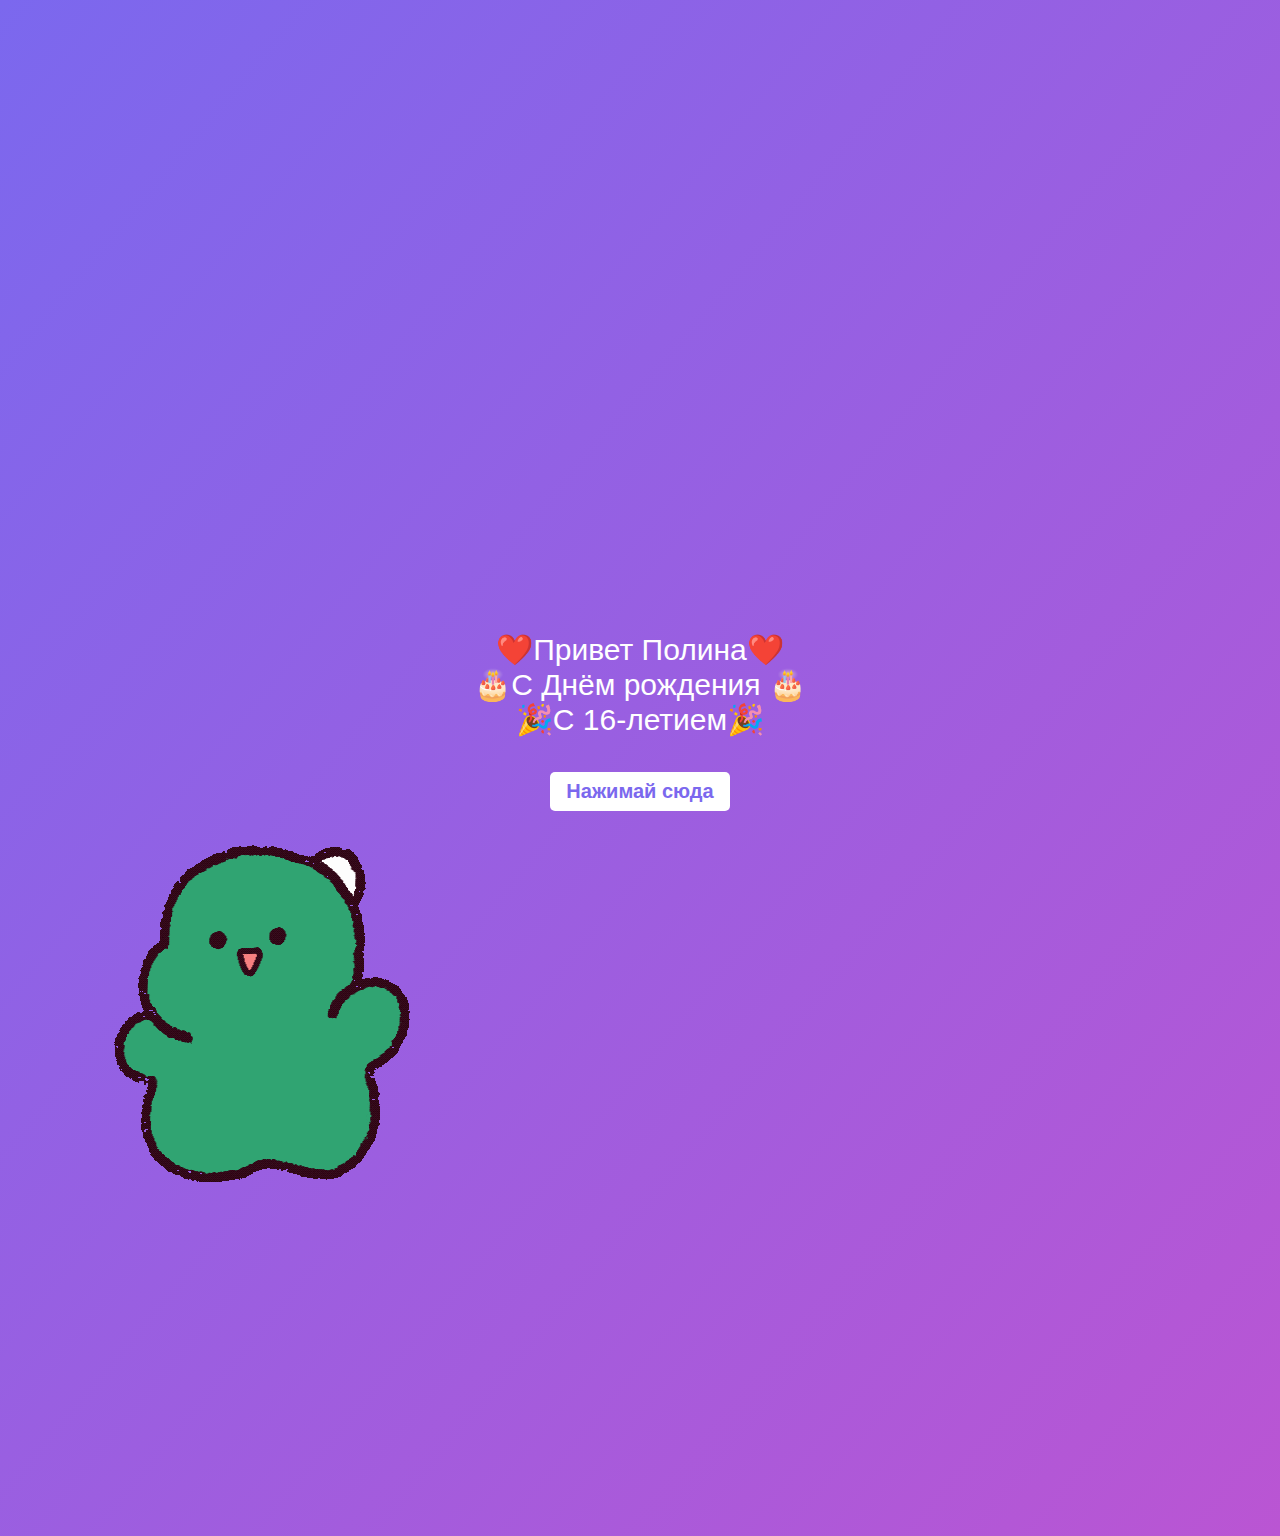
<file: index.html>
<!DOCTYPE html>
<html lang="en">
<head>
    <meta charset="UTF-8">
    <meta http-equiv="X-UA-Compatible" content="IE=edge">
    <meta name="viewport" content="width=device-width, initial-scale=1.0">
    <title>Happy birthday</title>
    <link rel="stylesheet" href="/css/style.css">
    <link rel="shortcut icon" href="/img/cake.png">
</head>
<body>
    <div class="text">
        ❤️Привет Полина❤️ <br>
        🎂С Днём рождения 🎂 <br>
        🎉С 16-летием🎉 <br>
        <br>
        <button onclick="document.location='/pages/glav.html'" class="but">Нажимай сюда</button>
    </div> <br>

    <div class="img">
        <img src="/img/giphy.gif" alt="">
    </div>
</body>
</html>
</file>
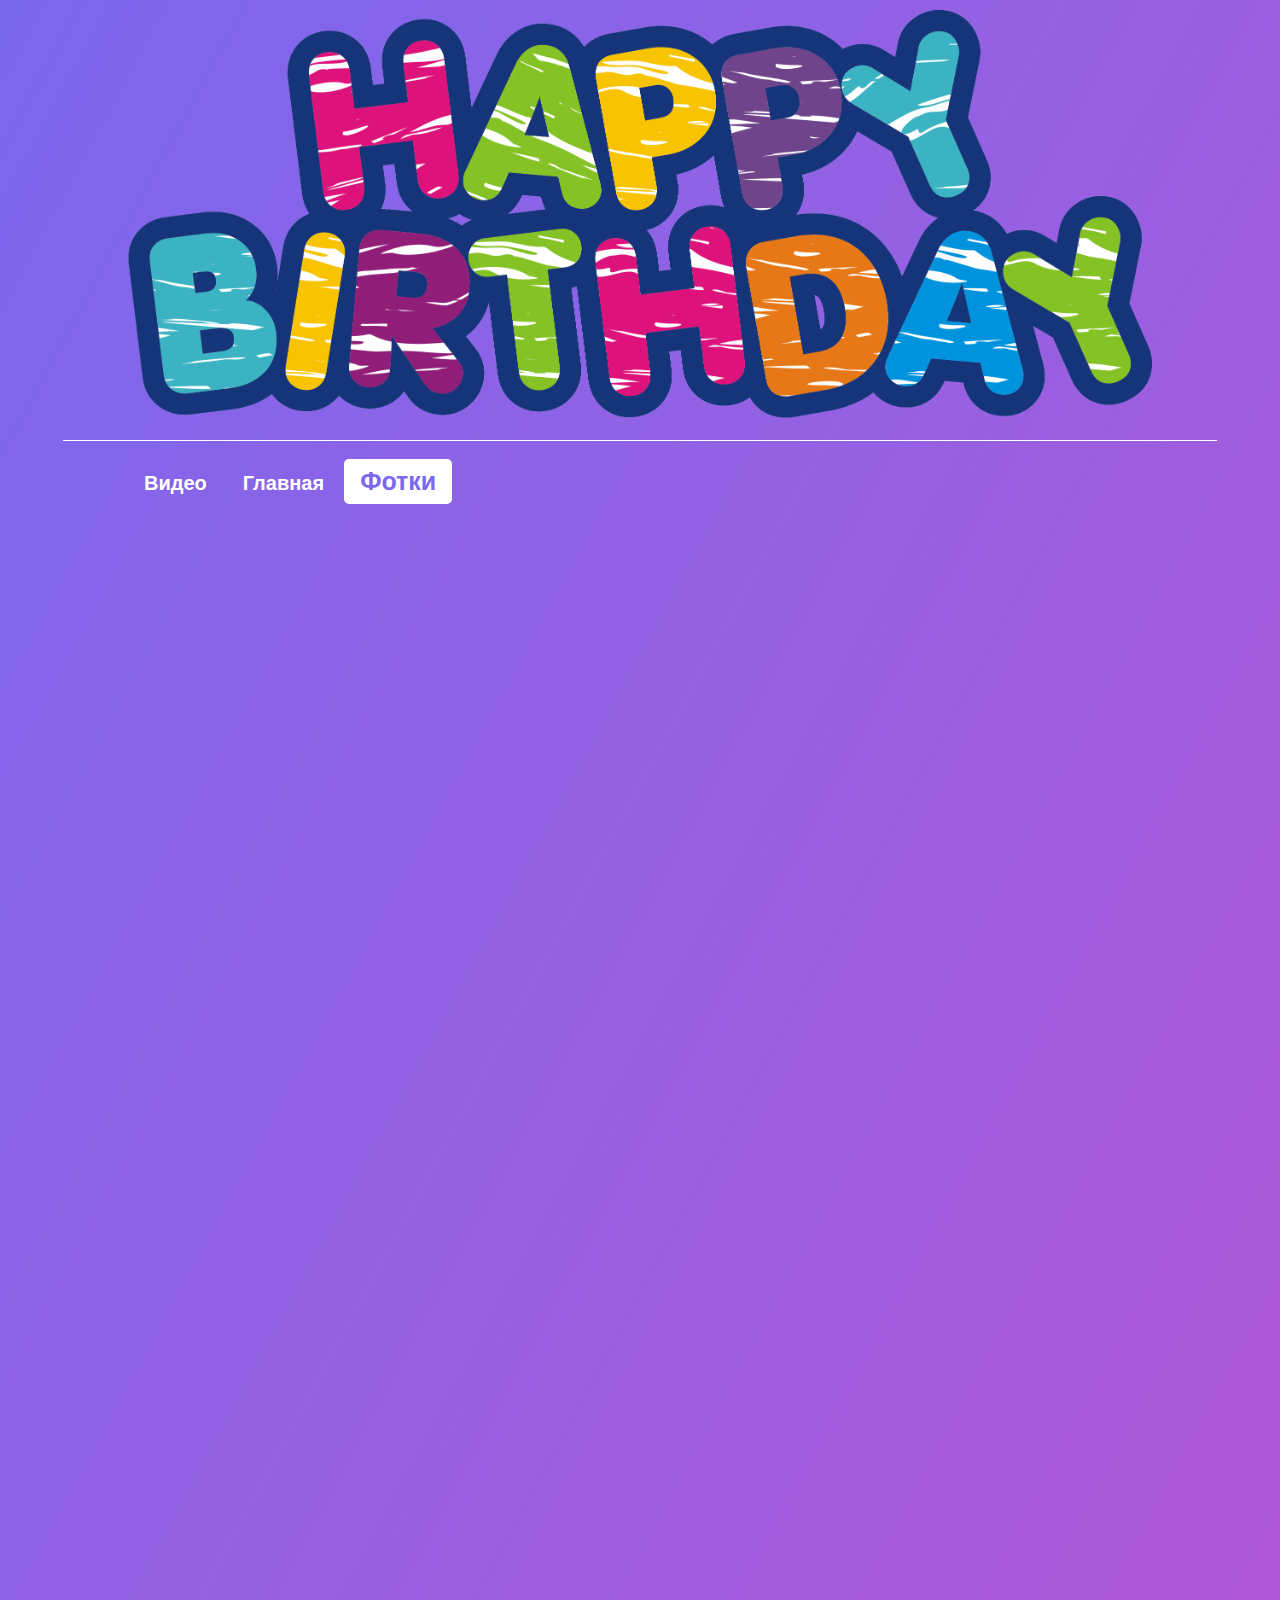
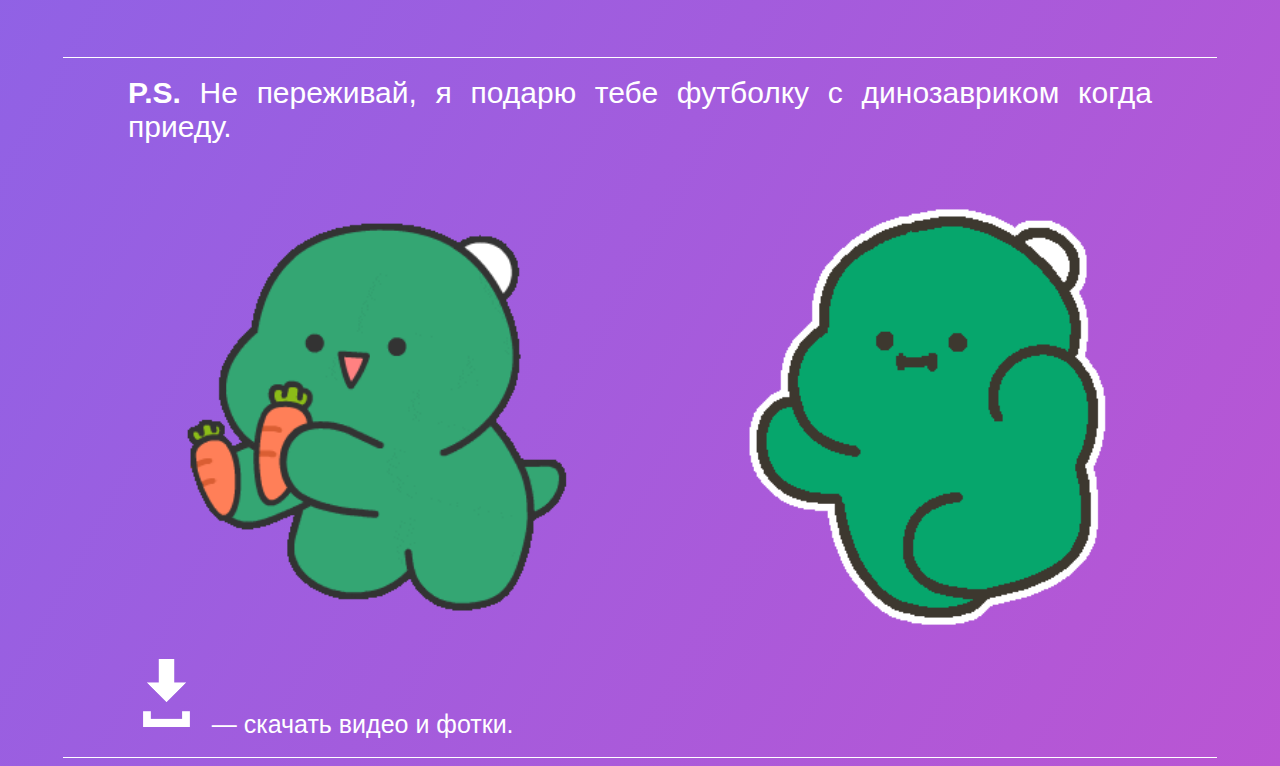
<file: pages/foto.html>
<!DOCTYPE html>
<html lang="en">
<head>
    <meta charset="UTF-8">
    <meta http-equiv="X-UA-Compatible" content="IE=edge">
    <meta name="viewport" content="width=device-width, initial-scale=1.0">
    <title>Happy birthday</title>
    <link rel="stylesheet" href="/css/foto.css">
    <link rel="shortcut icon" href="/img/cake.png">
</head>
<body>
    <header>
        <div class="logo">
          <img src="/img/happpp.png" alt="" class="logoimg">
        </div>
  </header>

  <hr align="center" width="90%" size="1" color="white">

  <main>
     <div class="menu">
       <button onclick="document.location='/pages/video.html'" class="but1">Видео</button>
       <button onclick="document.location='/pages/glav.html'" class="but1">Главная</button>
       <button onclick="document.location='/pages/foto.html'" class="but">Фотки</button>
     </div>

  </main>
  
  <hr align="center" width="90%" size="1" color="white">

  <footer>
      <div class="textfot">
          <b>P.S.</b> Не переживай, я подарю тебе футболку с динозавриком когда приеду.
      </div>
      <div class="container">
          <img src="/img/giphy (1).gif" alt="" class="dino">
          <img src="/img/giphy (3).gif" alt="" class="dino">
      </div>
      <a href="https://drive.google.com/drive/folders/1CqdsBICD-q4jsIxKK-OGBt_sTtHgglcz">
          <img src="/img/download-icon-white-24.jpg-1.gif" alt=""> — скачать видео и фотки.
      </a>
  </footer>

  <hr align="center" width="90%" size="1" color="white">
</body>
</html>
</file>
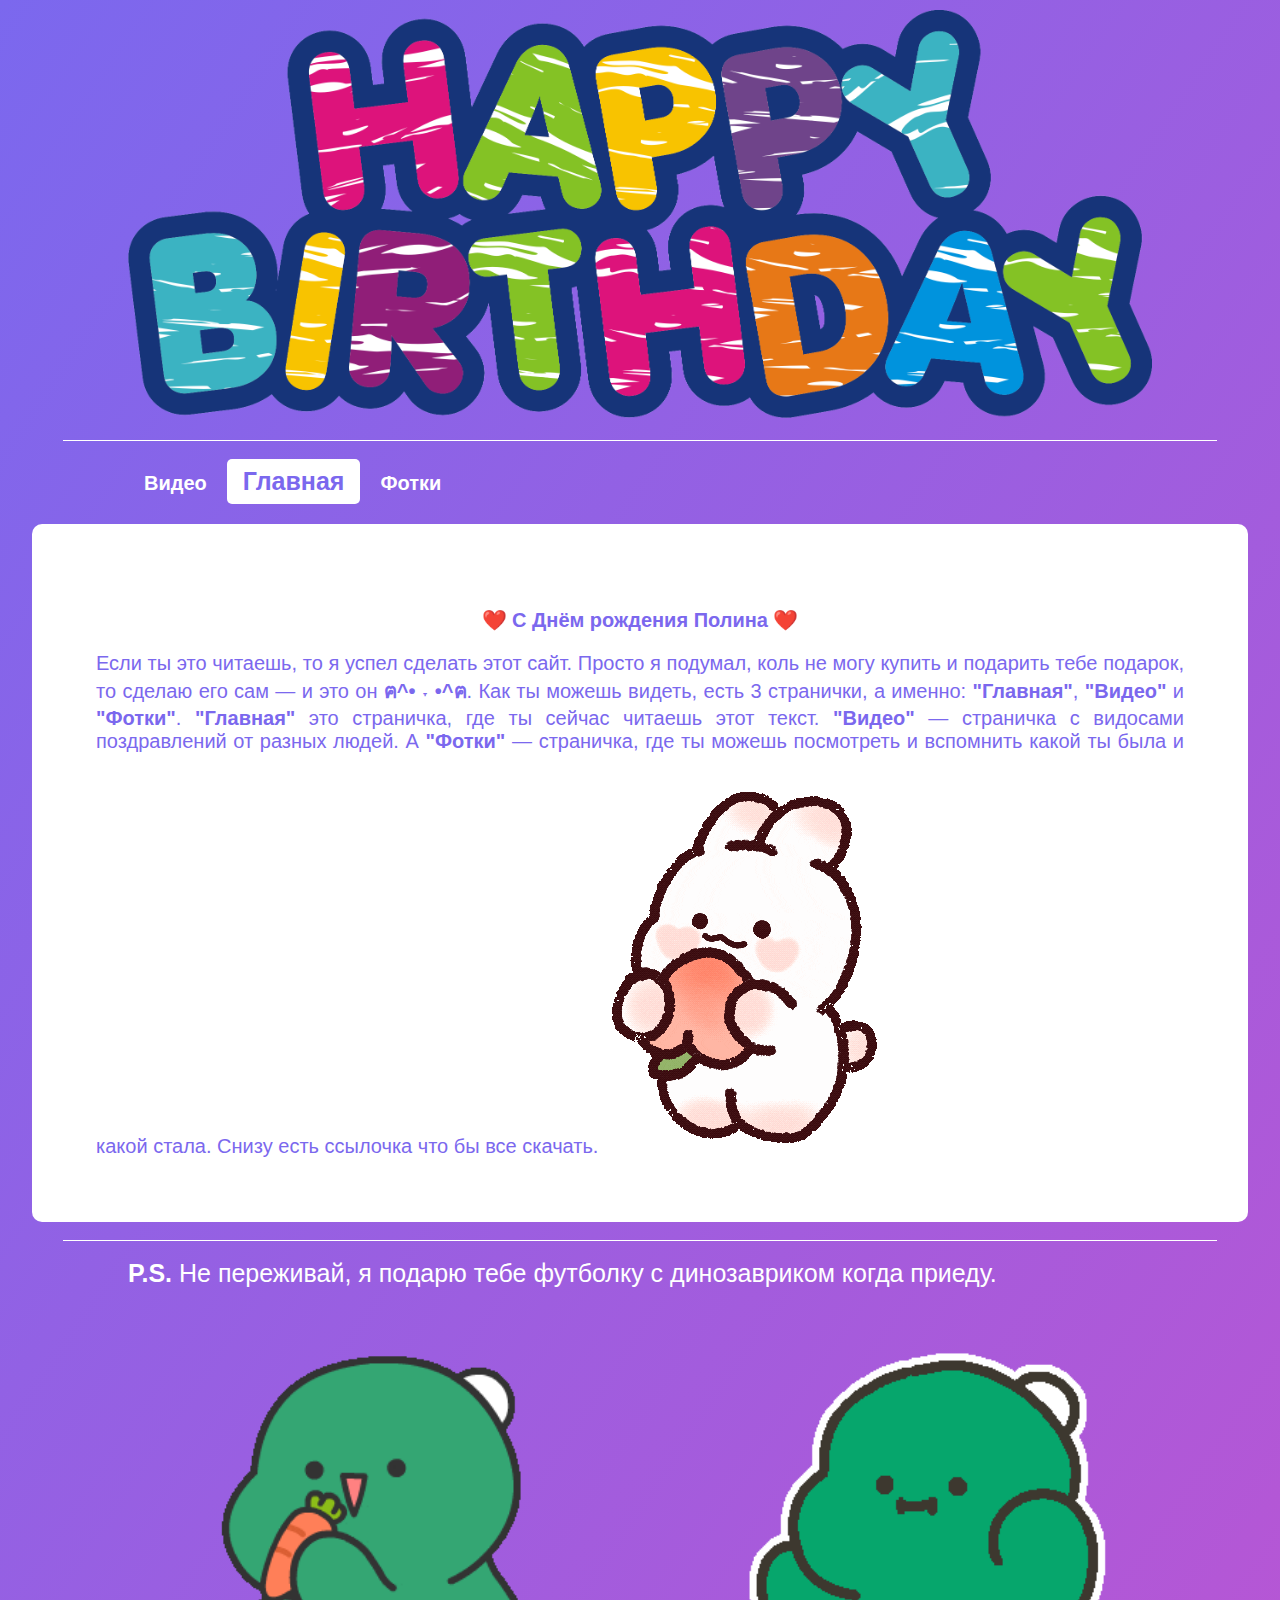
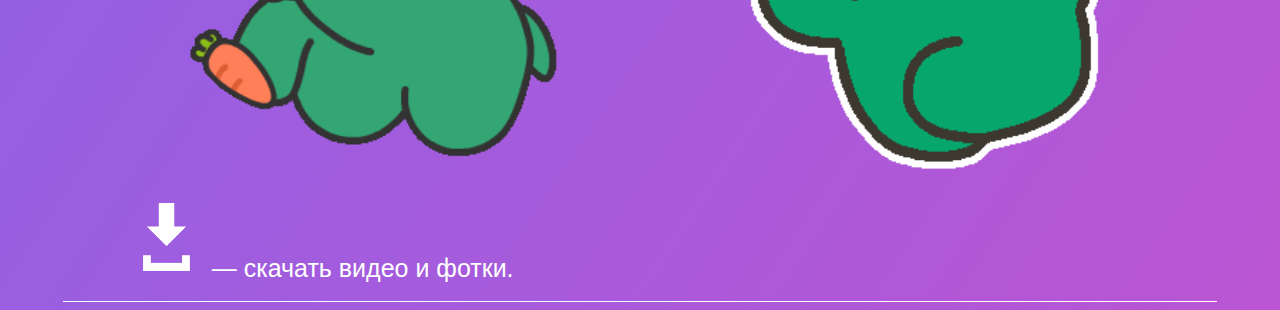
<file: pages/glav.html>
<!DOCTYPE html>
<html lang="en">
<head>
    <meta charset="UTF-8">
    <meta http-equiv="X-UA-Compatible" content="IE=edge">
    <meta name="viewport" content="width=device-width, initial-scale=1.0">
    <title>Happy birthday</title>
    <link rel="stylesheet" href="/css/glav.css">
    <link rel="shortcut icon" href="/img/cake.png">
</head>
<body>
    <header>
          <div class="logo">
            <img src="/img/happpp.png" alt="" class="logoimg">
          </div>
    </header>

    <hr align="center" width="90%" size="1" color="white">

    <main>
       <div class="menu">
         <button onclick="document.location='/pages/video.html'" class="but1">Видео</button>
         <button onclick="document.location='/pages/glav.html'" class="but">Главная</button>
         <button onclick="document.location='/pages/foto.html'" class="but1">Фотки</button>
       </div>

        <div class="textmain">
            <p>❤️ <b>С Днём рождения Полина</b> ❤️ <br></p>
            Если ты это читаешь, то я успел сделать этот сайт. Просто я подумал, коль не
            могу купить и подарить тебе подарок, то сделаю его сам — и это он <b>ฅ^• ˕ •^ฅ</b>. Как ты можешь видеть, есть 3 странички, а именно: <b>"Главная"</b>, <b>"Видео"</b> и <b>"Фотки"</b>. 
            <b>"Главная"</b> это страничка, где ты сейчас читаешь этот текст. <b>"Видео"</b> — страничка с видосами  поздравлений от разных людей. А <b>"Фотки"</b> — страничка, где ты можешь
            посмотреть и вспомнить какой ты была и какой стала. 
            Снизу есть ссылочка что бы все скачать.
            <img src="/img/giphy (2).gif" alt="" class="intext">
        </div>

       <!-- <div class="vidosi">
         <video controls="controls" poster="/img/gift.jpg">
            <source src="/video/Denis.mp4">
         </video>
       </div> -->
    </main>
    
    <hr align="center" width="90%" size="1" color="white">

    <footer>
        <div class="textfot">
            <b>P.S.</b> Не переживай, я подарю тебе футболку с динозавриком когда приеду.
        </div>
        <div class="container">
            <img src="/img/giphy (1).gif" alt="" class="dino">
            <img src="/img/giphy (3).gif" alt="" class="dino">
        </div>
        <a href="https://drive.google.com/drive/folders/1CqdsBICD-q4jsIxKK-OGBt_sTtHgglcz">
            <img src="/img/download-icon-white-24.jpg-1.gif" alt=""> — скачать видео и фотки.
        </a>
    </footer>

    <hr align="center" width="90%" size="1" color="white">
</body>
</html>
</file>
<file: css/style.css>
body{
    background: linear-gradient(to top left, #ba55d3, #7b68ee);
    height: 896px;
}

.text{
    margin-top: 50%;
    text-align: center;
    font-family: Arial, Helvetica, sans-serif;
    font-size: 30px;
    color: white;
}

.but{
    border: 0;
    border-radius: 5px;
    background: white;
    color: #7b68ee;
    font-family: Arial, Helvetica, sans-serif;
    font-size: 20px;
    font-weight: bold;
    padding: 8px 16px;
}

.img{
    position: relative;
    left: 5%;
}
</file>
<file: css/foto.css>
body{
    background: linear-gradient(to top left, #ba55d3, #7b68ee);
    height: 100%;
	margin: 0;
	padding: 0;
}
header{
	width: 100%;
	padding-bottom: 20px;
}
main{
	height: 1200px;
}
footer{
	width: 100%;
	padding-bottom: 20px;
}

/* ///////////////////////////////////////////////////// */

.logoimg{
	width: 80%;
	position: relative;
	left: 10%;
	top: 10px;
	width: 80%;
}

/* ///////////////////////////////////////////////////// */
.menu{
	position: relative;
	left: 10%;
	top: 10px;
	width: 80%;
}
.but{
    border: 0;
    border-radius: 5px;
    background: white;
    color: #7b68ee;
    font-family: Arial, Helvetica, sans-serif;
    font-size: 25px;
    font-weight: bold;
    padding: 8px 16px;
}
.but1{
    border: 0;
    border-radius: 5px;
    background-color: transparent; 
    color: white;
    font-family: Arial, Helvetica, sans-serif;
    font-size: 20px;
    font-weight: bold;
    padding: 8px 16px;
}

/* ///////////////////////////////////////////////////// */

.container{
   display: flex; 
   position: relative;
   left: 10%;
}
.textfot{
	position: relative;
	left: 10%;
	top: 10px;
	width: 80%;
	text-align: justify;
	font-family: Arial, Helvetica, sans-serif;
    font-size: 30px;
	color: white;

}
.dino{
	width: 40%;
}
a{
	text-decoration: none;
	position: relative;
	left: 10%;
	top: 10px;
	width: 80%;
	text-align: justify;
	font-family: Arial, Helvetica, sans-serif;
    font-size: 25px;
	color: white;
}
a img{
	width: 6%;
}

/* ///////////////////////////////////////////////////// */
</file>
<file: css/glav.css>
body{
    background: linear-gradient(to top left, #ba55d3, #7b68ee);
    height: 100%;
	margin: 0;
	padding: 0;
}
header{
	width: 100%;
	padding-bottom: 20px;
}
main{
	height: 100%;
	padding-bottom: 40px;
}
footer{
	width: 100%;
	padding-bottom: 20px;
}

/* ///////////////////////////////////////////////////// */

.logoimg{
	width: 80%;
	position: relative;
	left: 10%;
	top: 10px;
	width: 80%;
}

/* ///////////////////////////////////////////////////// */
.menu{
	position: relative;
	left: 10%;
	top: 10px;
	width: 80%;
}
.but{
    border: 0;
    border-radius: 5px;
    background: white;
    color: #7b68ee;
    font-family: Arial, Helvetica, sans-serif;
    font-size: 25px;
    font-weight: bold;
    padding: 8px 16px;
}
.but1{
    border: 0;
    border-radius: 5px;
    background-color: transparent; 
    color: white;
    font-family: Arial, Helvetica, sans-serif;
    font-size: 20px;
    font-weight: bold;
    padding: 8px 16px;
}
.vidosi{
	position: relative;
	left: 7.5%;
	top: 40px;
	width: 85%;
}
video{
	border-radius: 10px;
	height: 450px;
	width: 225px;
	border: white solid 10px;
	position: relative;
	left: 14%;
	background-color: white;
}


.textmain{
	padding: 5%;
	color: #7b68ee;
    font-family: Arial, Helvetica, sans-serif;
    font-size: 20px;
	background-color: white;
	text-align: justify;
	position: relative;
	left: 2.5%;
	top: 30px;
	width: 85%;
	border-radius: 10px;
}

p{
	text-align: center;
}
.intext{
	position: relative;
    right:  5%;
}
/* ///////////////////////////////////////////////////// */

.container{
   display: flex; 
   position: relative;
   left: 10%;
}
.textfot{
	position: relative;
	left: 10%;
	top: 10px;
	width: 80%;
	text-align: justify;
	font-family: Arial, Helvetica, sans-serif;
    font-size: 25px;
	color: white;

}
.dino{
	width: 40%;
}
a{
	text-decoration: none;
	position: relative;
	left: 10%;
	top: 10px;
	width: 80%;
	text-align: justify;
	font-family: Arial, Helvetica, sans-serif;
    font-size: 25px;
	color: white;
}
a img{
	width: 6%;
}

/* ///////////////////////////////////////////////////// */
</file>
